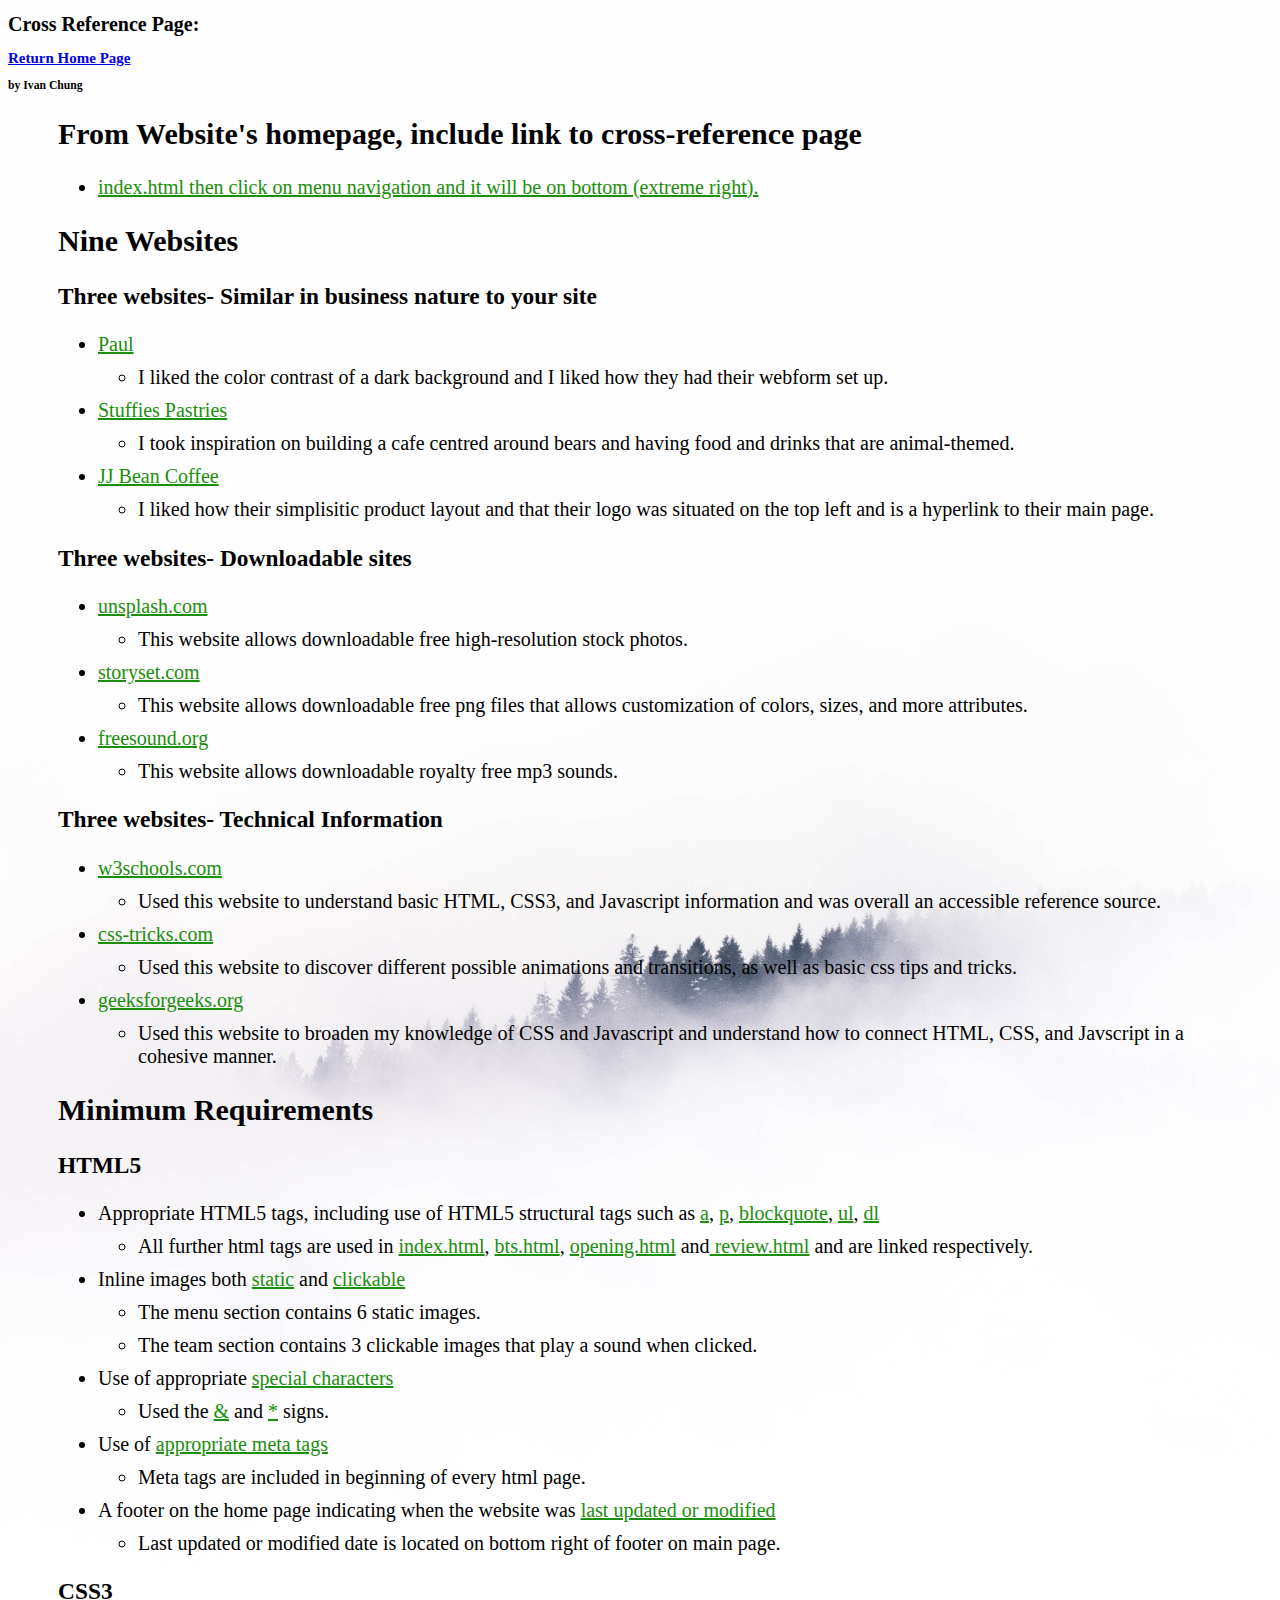
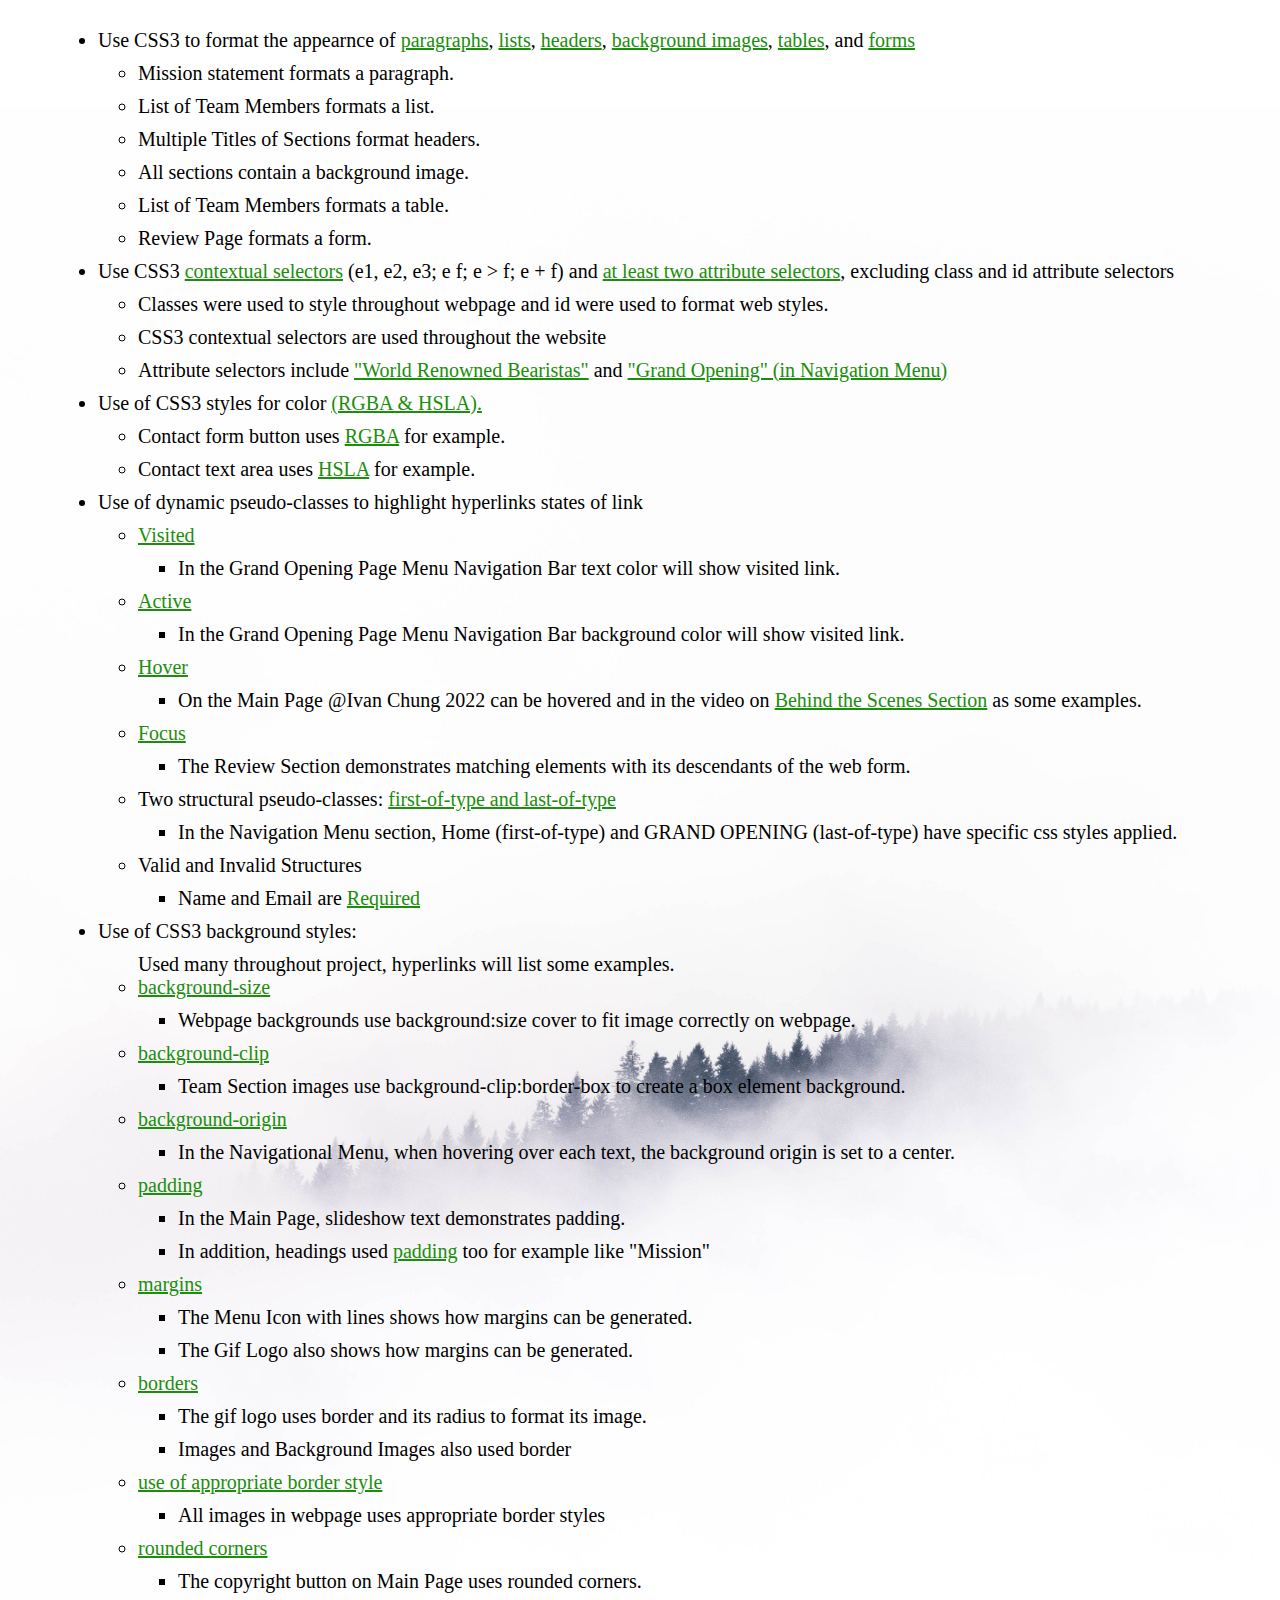
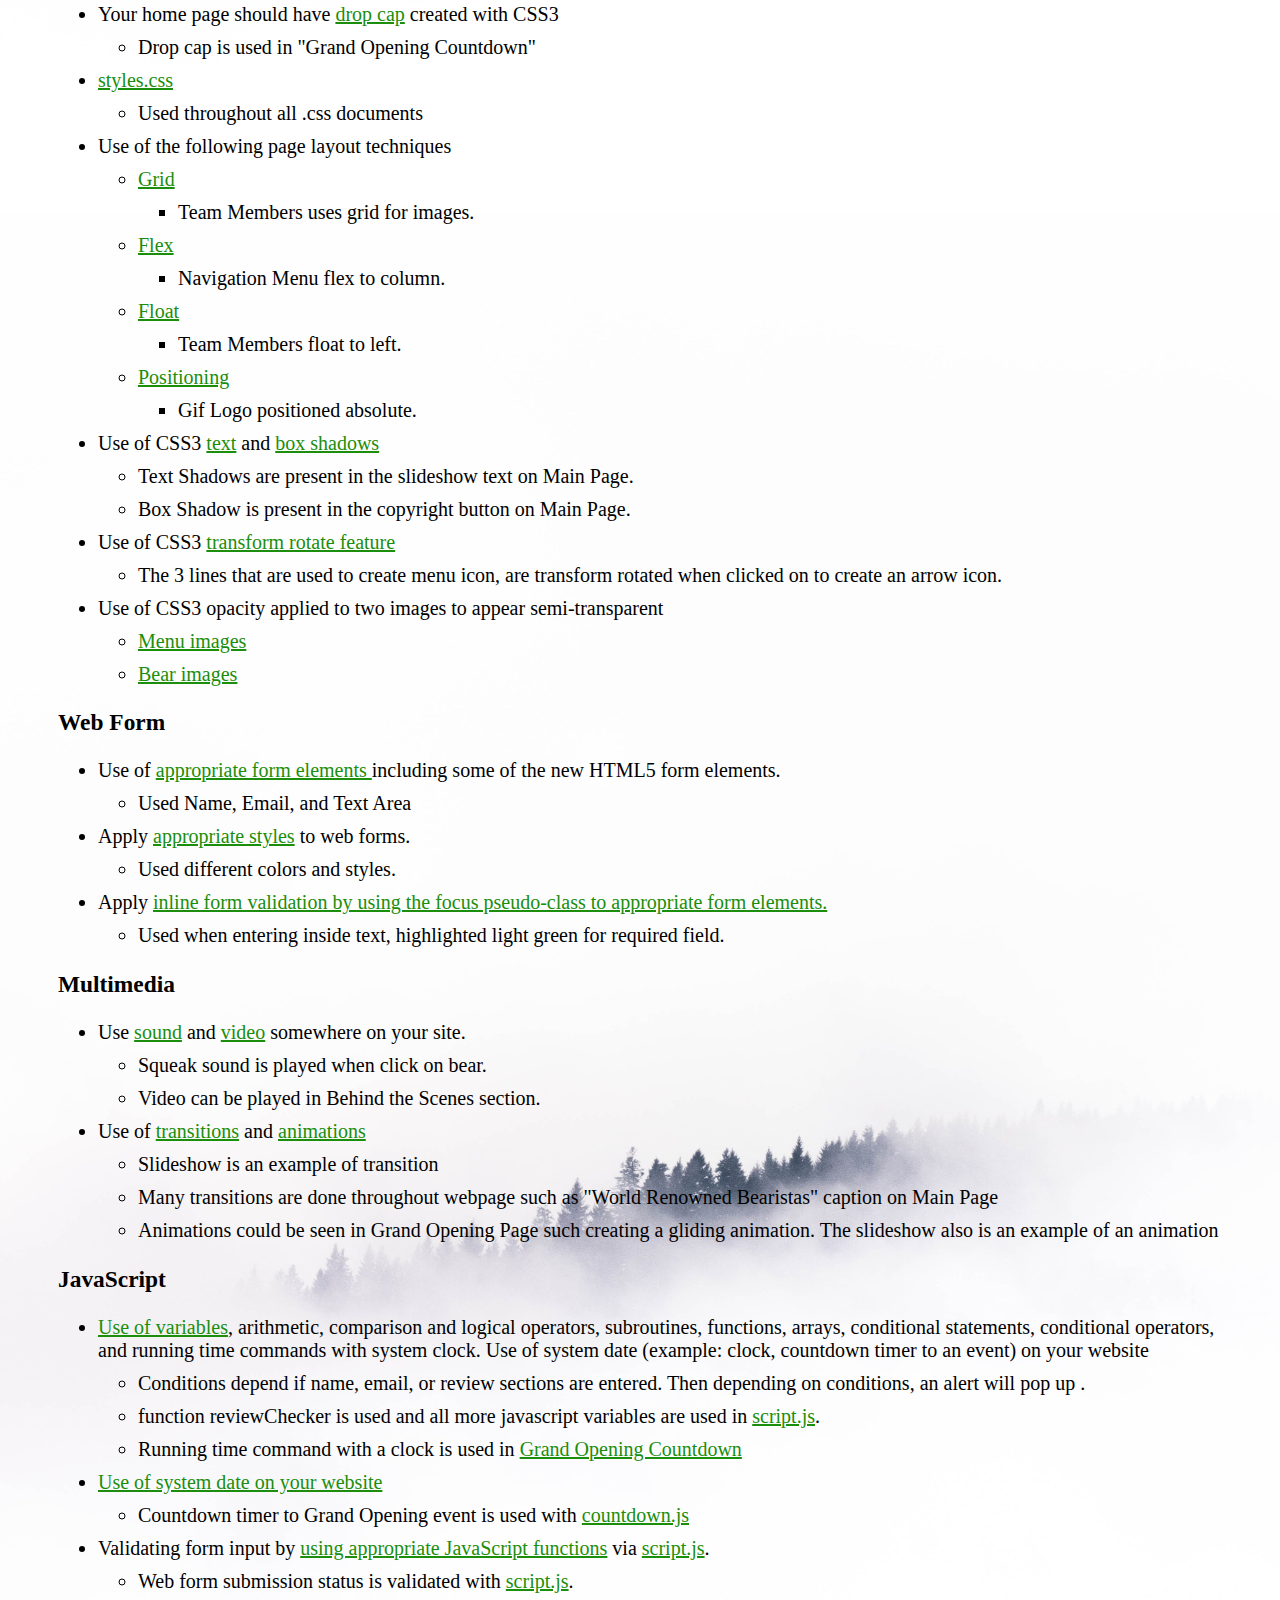
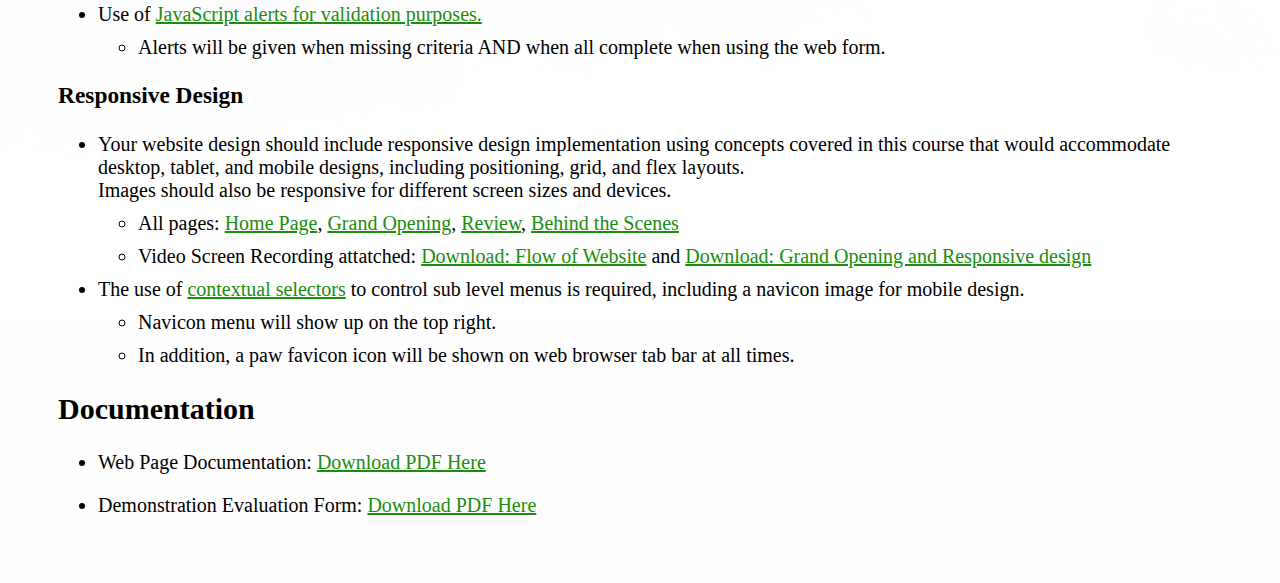
<file: crossReference.html>
<!DOCTYPE html>
<html lang="en">
<head>
      <!--
      IC Bear Cafe
      Author: Ivan Chung   
      Date: November 22, 2022  
      Filename: crossReference.html
        -->
    <meta charset="UTF-8">
    <meta http-equiv="X-UA-Compatible" content="IE=edge">
    <meta name="viewport" content="width=device-width, initial-scale=1.0">
    <title>Cross-Reference</title>
    <link rel="icon" type="image/x-icon" href="img/bearPawIcon.png">
    <link rel="preconnect" href="https://fonts.googleapis.com"><link rel="preconnect" href="https://fonts.gstatic.com" crossorigin><link href="https://fonts.googleapis.com/css2?family=Open+Sans:ital,wght@0,300;0,400;0,500;0,600;0,700;0,800;1,300;1,400;1,500;1,600;1,700;1,800&family=Oswald:wght@200;300;400;500;600;700&family=Roboto:wght@300;400;700;900&display=swap" rel="stylesheet">
     <link href="reference.css" rel="stylesheet">
    <link href="https://cdnjs.cloudflare.com/ajax/libs/font-awesome/6.2.1/css/all.min.css" rel="stylesheet">
    <link rel="preconnect" href="https://fonts.googleapis.com">
    <link rel="preconnect" href="https://fonts.gstatic.com" crossorigin>
    
</head>

<body>
    
         
            <h1>Cross Reference Page:</h1>
            <h2><a href="index.html">Return Home Page</a></h2>
            <h3>by Ivan Chung</h3>


            <div class="reference">
               

                <h2>From Website's homepage, include link to cross-reference page</h2>
                <ul>
                    <li><a href="index.html#reference">index.html then click on menu navigation and it will be on bottom (extreme right).</a></li>
                </ul>


                <h2>Nine Websites</h2>

                <h3>Three websites- Similar in business nature to your site</h3>

                <ul>

                    <li><a href="https://www.paul-bc.com/">Paul</a></li>

                        <ul>

                            <li>I liked the color contrast of a dark background and I liked how they had their webform set up.</li>

                        </ul>

                    <li><a href="https://stuffiespastries.com/">Stuffies Pastries</a></li>

                        <ul>

                            <li>I took inspiration on building a cafe centred around bears and having food and drinks that are animal-themed.</li>

                        </ul>

                    <li><a href="https://jjbeancoffee.com/">JJ Bean Coffee</a></li>

                        <ul>

                            <li>I liked how their simplisitic product layout and that their logo was situated on the top left and is a hyperlink to their main page.</li>

                        </ul>

                </ul>

                <h3>Three websites- Downloadable sites</h3>

                <ul>
                    <li><a href="https://unsplash.com/">unsplash.com</a></li>

                    <ul>

                        <li>This website allows downloadable free high-resolution stock photos.</li>

                    </ul>

                    <li><a href="https://storyset.com/">storyset.com</a></li>

                        <ul>

                            <li>This website allows downloadable free png files that allows customization of colors, sizes, and more attributes.</li>

                        </ul>

                    <li><a href="https://freesound.org/people/tix99/sounds/379231/">freesound.org</a></li>

                        <ul>

                            <li>This website allows downloadable royalty free mp3 sounds.</li>

                        </ul>

                </ul>

                <h3>Three websites- Technical Information</h3>

                <ul>

                    <li><a href="https://www.w3schools.com/">w3schools.com</a></li>

                        <ul>

                            <li>Used this website to understand basic HTML, CSS3, and Javascript information and was overall an accessible reference source.</li>

                        </ul>

                    <li><a href="https://css-tricks.com/">css-tricks.com</a></li>

                        <ul>

                            <li>Used this website to discover different possible animations and transitions, as well as basic css tips and tricks.</li>

                        </ul>

                    <li><a href="https://www.geeksforgeeks.org/javascript/">geeksforgeeks.org</a></li>

                        <ul>

                            <li>Used this website to broaden my knowledge of CSS and Javascript and understand how to connect HTML, CSS, and Javscript in a cohesive manner.</li>

                        </ul>

                </ul>


                <h2>Minimum Requirements</h2>

                <h3>HTML5</h3>

                <ul>

                    <li>Appropriate HTML5 tags, including use of HTML5 structural tags such as <a href="index.html">a</a>, <a href="index.html#Mission">p</a>, 
                        <a href="index.html#Mission">blockquote</a>, <a href="index.html#Team">ul</a>, <a href="index.html#Team">dl</a></li>

                    <ul>

                        <li>All further html tags are used in <a href="index.html">index.html</a>, <a href="bts.html">bts.html</a>, 
                            <a href="opening.html"> opening.html</a> and<a href="review.html"> review.html</a> and are linked respectively.</li>

                    </ul>



                    <li>Inline images both <a href="index.html#Menu">static</a> and <a href="index.html#Team">clickable</a></li>

                    <ul>

                        <li>The menu section contains 6 static images.</li>
                        <li>The team section contains 3 clickable images that play a sound when clicked.</li>

                    </ul>



                    <li>Use of appropriate <a href="index.html#Home">special characters</a></li>

                    <ul>

                        <li>Used the <a href="index.html#Home">&</a> and <a href="index.html#Team">*</a> signs.</li>

                    </ul>



                    <li>Use of <a href="index.html">appropriate meta tags</a></li>

                    <ul>

                        <li>Meta tags are included in beginning of every html page.</li>

                    </ul>



                    <li>A footer on the home page indicating when the website was <a href="index.html#Footer">last updated or modified</a></li>

                    <ul>

                        <li>Last updated or modified date is located on bottom right of footer on main page.</li>
                        
                    </ul>

                    
                </ul>



                <h3>CSS3</h3>

                <ul>

                    <li>Use CSS3 to format the appearnce of <a href="index.html#Mission">paragraphs</a>,
                        <a href="index.html#Team">lists</a>, <a href="index.html#Mission">headers</a>,
                        <a href="index.html">background images</a>, <a href="index.html#Team">tables</a>, and <a href="review.html">forms</a></li>

                    <ul>

                        <li>Mission statement formats a paragraph.</li>
                        <li>List of Team Members formats a list.</li>
                        <li>Multiple Titles of Sections format headers.</li>
                        <li>All sections contain a background image.</li>
                        <li>List of Team Members formats a table.</li>
                        <li>Review Page formats a form.</li>

                    </ul>

                    <li>Use CSS3 <a href="index.html">contextual selectors</a> (e1, e2, e3; e f; e > f; e + f) and <a href="index.html">at least two attribute selectors</a>, excluding class and id attribute selectors</li>
                    
                    
                    <ul>
                        <li>Classes were used to style throughout webpage and id were used to format web styles.</li>
                        <li>CSS3 contextual selectors are used throughout the website</li>
                    </ul>
                    
                    <ul>

                        <li>Attribute selectors include <a href="index.html">"World Renowned Bearistas"</a> and <a href="index.html#nav">"Grand Opening" (in Navigation Menu)</a></li>

                    </ul>

                    

                    <li>Use of CSS3 styles for color <a href="index.html">(RGBA & HSLA).</a></li>

                    <ul>

                        <li>Contact form button uses <a href="index.html#Contact">RGBA</a> for example.</li>
                        <li>Contact text area uses <a href="index.html#Contact">HSLA</a> for example.</li>

                    </ul>

                    <li>Use of dynamic pseudo-classes to highlight hyperlinks states of link</li>

                    <ul>

                        <li><a href="opening.html">Visited</a></li>

                        <ul>

                            <li>In the Grand Opening Page Menu Navigation Bar text color will show visited link.</li>

                        </ul>

                        <li><a href="opening.html">Active</a></li>

                        <ul>

                            <li>In the Grand Opening Page Menu Navigation Bar background color will show visited link.</li>

                        </ul>


                        <li><a href="index.html">Hover</a></li>

                        <ul>

                            <li>On the Main Page @Ivan Chung 2022 can be hovered and in the video on <a href="bts.html">Behind the Scenes Section</a> as some examples.</li>

                        </ul>

                        <li><a href="review.html">Focus</a></li>

                        <ul>

                            <li>The Review Section demonstrates matching elements with its descendants of the web form.</li>

                        </ul>

                        <li>Two structural pseudo-classes: <a href="index.html#nav">first-of-type and last-of-type</a></li>

                        <ul>

                            <li>In the Navigation Menu section, Home (first-of-type) and GRAND OPENING (last-of-type) have specific css styles applied.</li>

                        </ul>

                        <li>Valid and Invalid Structures</li>

                        <ul>
                            <li>Name and Email are <a href="review.html">Required</a></li>
                        </ul>

                    </ul>


                    <li>Use of CSS3 background styles:</li>
                    <ul>Used many throughout project, hyperlinks will list some examples.</ul>


                    <ul>

                        <li><a href="index.html">background-size</a></li>

                        <ul>

                            <li>Webpage backgrounds use background:size cover to fit image correctly on webpage.</li>

                        </ul>

                        <li><a href="index.html#Team">background-clip</a></li>

                        <ul>

                            <li>Team Section images use background-clip:border-box to create a box element background.</li>

                        </ul>

                        <li><a href="index.html">background-origin</a></li>

                        <ul>

                            <li>In the Navigational Menu, when hovering over each text, the background origin is set to a center.</li>

                        </ul>

                        <li><a href="index.html">padding</a></li>

                        <ul>

                            <li>In the Main Page, slideshow text demonstrates padding.</li>
                            <li>In addition, headings used <a href="index.html#Mission">padding</a> too for example like "Mission"</li>

                        </ul>

                        <li><a href="index.html#Home">margins</a></li>

                        <ul>

                            <li>The Menu Icon with lines shows how margins can be generated.</li>
                            <li>The Gif Logo also shows how margins can be generated.</li>

                        </ul>

                        <li><a href="index.html#Home">borders</a></li>

                        <ul>

                            <li>The gif logo uses border and its radius to format its image.</li>
                            <li>Images and Background Images also used border</li>

                        </ul>

                        <li><a href="index.html">use of appropriate border style</a></li>

                        <ul>

                            <li>All images in webpage uses appropriate border styles</li>

                        </ul>

                        <li><a href="index.html#Home">rounded corners</a></li>

                        <ul>

                            <li>The copyright button on Main Page uses rounded corners.</li>

                        </ul>
                    </ul>

                    <li>Your home page should have  <a href="opening.html">drop cap</a> created with CSS3</li>

                        <ul>

                          <li>
                            Drop cap is used in "Grand Opening Countdown"
                          </li>  

                        </ul>

                    <li><a href="styles.css">styles.css</a></li>

                    <ul>

                       <li>Used throughout all .css documents</li>

                    </ul>

                    <li>Use of the following page layout techniques</li>

                    <ul>

                        <li><a href="index.html#Team">Grid</a></li>
                        <ul>
                            <li>Team Members uses grid for images.</li>
                        </ul>

                        <li><a href="index.html#nav">Flex</a></li>
                        <ul>
                            <li>Navigation Menu flex to column.</li>
                        </ul>

                        <li><a href="index.html#Team">Float</a></li>
                        <ul>
                            <li>Team Members float to left.</li>
                        </ul>

                        <li><a href="index.html">Positioning</a></li>
                        <ul>
                            <li>Gif Logo positioned absolute.</li>
                        </ul>

                        
                    </ul>


                    <li>Use of CSS3 <a href="index.html">text</a> and <a href="index.html">box shadows</a></li>

                    <ul>

                        <li>Text Shadows are present in the slideshow text on Main Page.</li>

                        <li>Box Shadow is present in the copyright button on Main Page.</li>

                    </ul>



                    <li>Use of CSS3 <a href="index.html">transform rotate feature</a></li>

                    <ul>

                        <li>The 3 lines that are used to create menu icon, are transform rotated when clicked on to create an arrow icon.</li>

                    </ul>



                    <li>Use of CSS3 opacity applied to two images to appear semi-transparent</li>

                    <ul>

                        <li><a href="index.html#Menu">Menu images</a></li>
                        <li><a href="index.html#Team">Bear images</a></li>

                    </ul>


                </ul>



                <h3>Web Form</h3>

                <ul>

                    <li>Use of <a href="review.html">appropriate form elements </a>including some of the new HTML5 form elements.</li>
                    <ul>
                        <li>Used Name, Email, and Text Area</li>
                    </ul>

                    <li>Apply <a href="review.html">appropriate styles</a> to web forms.</li>
                    <ul>
                        <li>Used different colors and styles.</li>
                    </ul>

                    <li>Apply <a href="review.html">inline form validation by using the focus pseudo-class to appropriate form elements.</a></li>
                    <ul>
                        <li>Used when entering inside text, highlighted light green for required field.</li>
                    </ul>

                </ul>



                <h3>Multimedia</h3>

                <ul>

                    <li>Use <a href="index.html#Team">sound</a> and <a href="bts.html">video</a> somewhere on your site.</li>
                    <ul>
                        <li>Squeak sound is played when click on bear.</li>
                        <li>Video can be played in Behind the Scenes section.</li>
                    </ul>



                    <li>Use of <a href="index.html">transitions</a> and <a href="opening.html">animations</a></li>

                    <ul>

                        <li>Slideshow is an example of transition</li>
                        <li>Many transitions are done throughout webpage such as "World Renowned Bearistas" caption on Main Page</li>
                        <li>Animations could be seen in Grand Opening Page such creating a gliding animation. The slideshow also is an example of an animation</li>

                    </ul>

                </ul>



                <h3>JavaScript</h3>

                <ul>

                    <li><a href="review.html">Use of variables</a>, arithmetic, comparison and logical operators, subroutines, functions, arrays, conditional statements, conditional operators, and running time commands with system clock. Use of system date (example: clock, countdown timer to an event) on your website</li>

                    <ul>

                        <li>Conditions depend if name, email, or review sections are entered. Then depending on conditions, an alert will pop up .</li>
                        <li>function reviewChecker is used and all more javascript variables are used in <a href="script.js">script.js</a>.</li>
                        <li>Running time command with a clock is used in <a href="opening.html">Grand Opening Countdown</a></li>

                    </ul>

                    <li><a href="opening.html">Use of system date on your website</a></li>

                    <ul>

                        <li>Countdown timer to Grand Opening event is used with <a href="countdown.js">countdown.js</a></li>

                    </ul>


                    <li>Validating form input by <a href="review.html">using appropriate JavaScript functions</a> via <a href="script.js">script.js</a>.</li>

                    <ul>

                        <li>Web form submission status is validated with <a href="script.js">script.js</a>.</li>

                    </ul>



                    <li>Use of  <a href="review.html">JavaScript alerts for validation purposes.</a></li>

                    <ul>

                        <li>Alerts will be given when missing criteria AND when all complete when using the web form.</li>

                    </ul>

                </ul>



                <h3>Responsive Design</h3>

                <ul>

                    <li>Your website design should include responsive design implementation using concepts covered in this course that would accommodate 
                        desktop, tablet, and mobile designs, including positioning, grid, and flex layouts. <br> Images should also be responsive for different screen sizes and devices.</li>

                    <ul>

                        <li>All pages: <a href="index.html">Home Page</a>,  <a href="opening.html">Grand Opening</a>,  
                            <a href="review.html">Review</a>,  <a href="bts.html">Behind the Scenes</a></li>

                    </ul>

                    <ul>

                        <li>Video Screen Recording attatched: <a href="videos/Chung_Ivan_Recording.mp4">Download: Flow of Website</a> and <a href="videos/Chung_Ivan_Recording2.mp4">Download: Grand Opening and Responsive design</a></li>
    
                    </ul>


                    <li>The use of <a href="index.html">contextual selectors</a> to control sub level menus is required, including a navicon image for mobile design.</li>

                    <ul>

                        <li>Navicon menu will show up on the top right.</li>
                        <li>In addition, a paw favicon icon will be shown on web browser tab bar at all times. </li>

                    </ul>


                </ul>

                <h2>Documentation</h2>

                <ul>

                    <li>Web Page Documentation: <a href="Chung_Ivan_Documentation.pdf">Download PDF Here</a></li>

                </ul>


                <ul>

                    <li>Demonstration Evaluation Form: <a href="Chung_Ivan_Evaluation-Form.pdf">Download PDF Here</a></li>

                </ul>

               
                <br><br>








            </div>



    <!-- Attatch Javascript-->
    <script src ="script.js"></script>

</body>

</html>
</file>
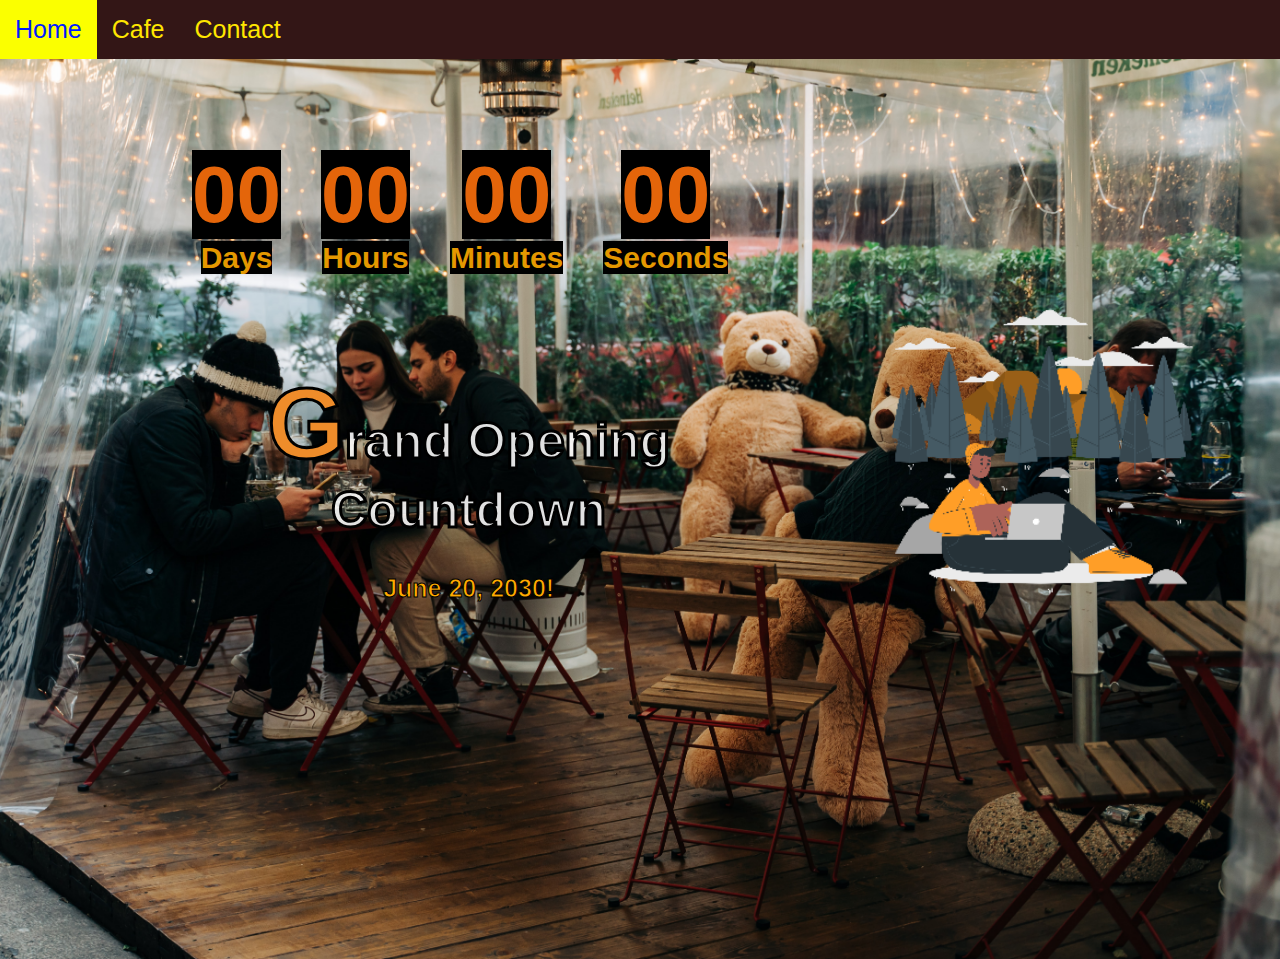
<file: opening.html>
<!DOCTYPE html>
<html lang="en">
<head>
    <meta charset="UTF-8">
    <meta http-equiv="X-UA-Compatible" content="IE=edge">
    <meta name="viewport" content="width=device-width, initial-scale=1.0">
    <title>Grand Opening</title>
    <link href="opening.css" rel="stylesheet">
    <link rel="icon" type="image/x-icon" href="img/bearPawIcon.png">

</head>
<body>
    <!--Navigation Bar-->
    <div class="navbar">
        <a href="index.html">Home</a>
        <div class="subnav">
          <button class="subnavbtn">Cafe</button>
          <div class="subnav-content">
            <a href="index.html#Menu">Menu</a>
            <a href="index.html#Team">Team</a>
            <a href="bts.html">Behind the Scenes</a>
          </div>
        </div> 
        <div class="subnav">
          <button class="subnavbtn">Contact</button>
          <div class="subnav-content">
            <a href="review.html">Submit a Review</a>
            <a href="index.html#Contact">Contact Info</a>
          </div>
        </div> 
      </div>
      
    <!--Countdown Timer-->  
    <div class="container">
        <div class="opening-date">
            <div>
                <p id = "days">00</p>
                <span>Days</span>
            </div>
            <div>
                <p id="hr">00</p>
                <span>Hours</span>
            </div>
            <div>
                <p id="min">00</p>
                <span>Minutes</span>
            </div>
            <div>
                <p id="sec">00</p>
                <span>Seconds</span>
            </div>
        </div>   
        <img src="img/working.png" class="construction"  alt="worker">

        <div class="content">
            <p class="drop-cap">Grand Opening Countdown</p> 
            <h4>June 20, 2030!</h4>
        </div>

        <!-- Home Button replaced with menu + sub menu
        <div class="button">
            <button id="home" type="button">Main Page<img src="img/house2.png" alt="home"></button>
        </div>
        -->
    </div>
    
    <!-- Attatch Javascript-->
    <script src ="countdown.js"></script>
   
</body>
</html>
</file>
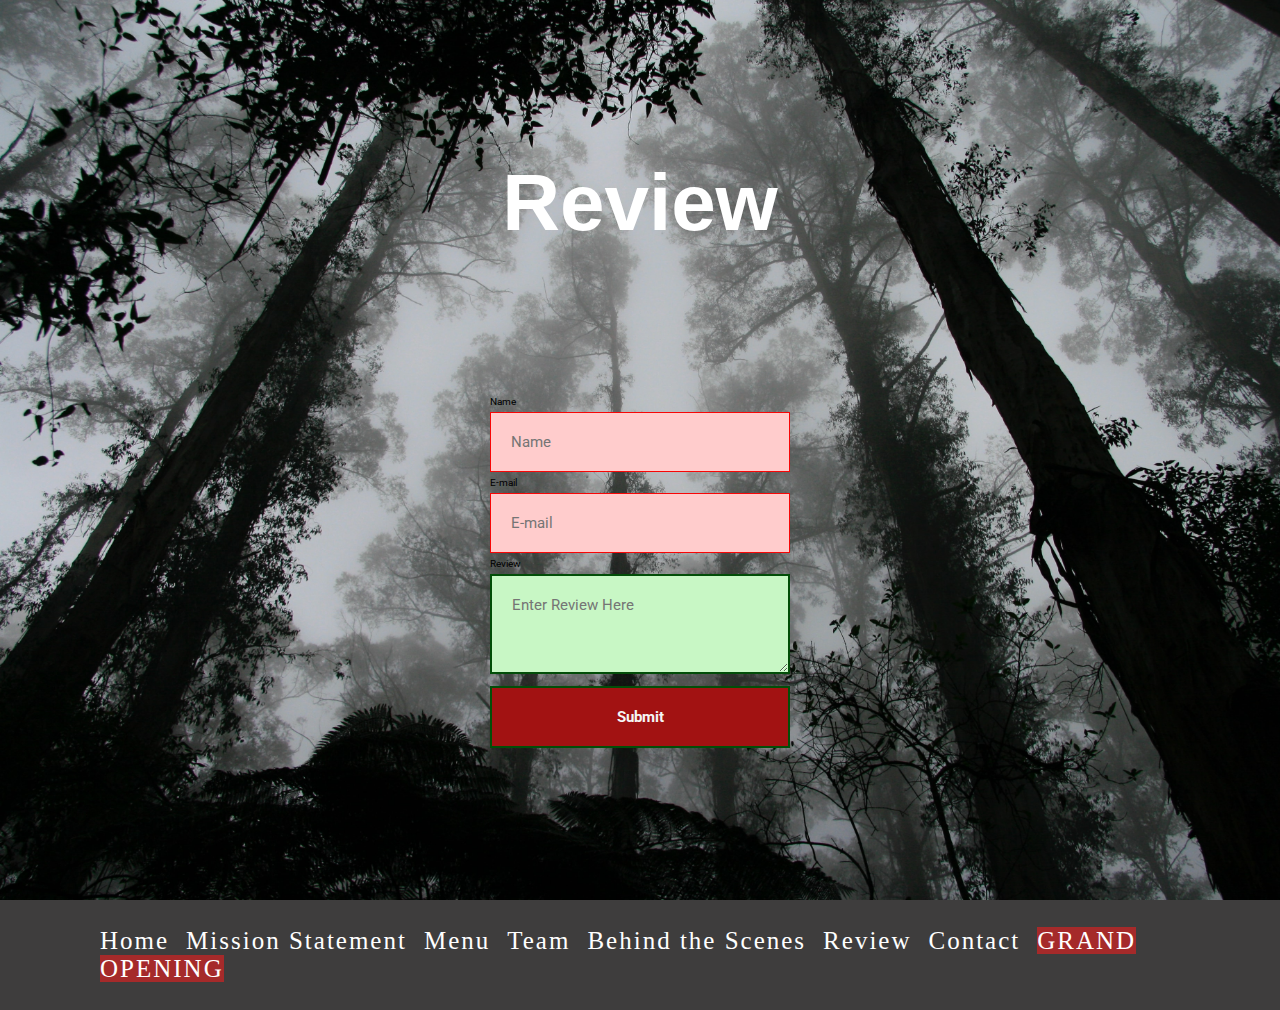
<file: review.html>
<!DOCTYPE html>
<html lang="en">
<head>
      <!--
      IC Bear Cafe
      Author: Ivan Chung   
      Date: November 22, 2022  
      Filename: index.html
        -->
    <meta charset="UTF-8">
    <meta http-equiv="X-UA-Compatible" content="IE=edge">
    <meta name="viewport" content="width=device-width, initial-scale=1.0">
    <title>Review</title>
    <link rel="icon" type="image/x-icon" href="img/bearPawIcon.png">
    <link rel="preconnect" href="https://fonts.googleapis.com"><link rel="preconnect" href="https://fonts.gstatic.com" crossorigin><link href="https://fonts.googleapis.com/css2?family=Open+Sans:ital,wght@0,300;0,400;0,500;0,600;0,700;0,800;1,300;1,400;1,500;1,600;1,700;1,800&family=Oswald:wght@200;300;400;500;600;700&family=Roboto:wght@300;400;700;900&display=swap" rel="stylesheet">
     <link href="styles.css" rel="stylesheet">
    <link href="https://cdnjs.cloudflare.com/ajax/libs/font-awesome/6.2.1/css/all.min.css" rel="stylesheet">
    <link rel="preconnect" href="https://fonts.googleapis.com">
    <link rel="preconnect" href="https://fonts.gstatic.com" crossorigin>
    
</head>

<body>
    <!-- Review Section -->
    <div id="Review"></div>
    <section class="section-review">
        <h1 class="section-heading-review">Review</h1>
        <form class="review-form center" method="post" action="#" onsubmit="return reviewChecker()">
            <label for="name">Name</label>
            <input id="name" type="text" placeholder="Name" required>
            <label for="email">E-mail</label>
            <input id="email" type="email" placeholder="E-mail" required>
            <label for="review">Review</label>
            <textarea id="text" type="text" placeholder="Enter Review Here"></textarea>
            <input type="submit" value="Submit" class="review-form-btn">
        </form>
    </section>


    <!-- Footer Section -->
    <div id="Footer"></div>
    <footer class="footer">
        <div class="footer-navigation">
            <a href="index.html">Home</a>
            <a href="index.html#Mission">Mission Statement</a>
            <a href="index.html#Menu">Menu</a>
            <a href="index.html#Team">Team</a>
            <a href="bts.html">Behind the Scenes</a>
            <a href="review.html">Review</a>
            <a href="index.html#Contact">Contact</a>
            <a href="opening.html">GRAND OPENING</a>
        </div>
        <!-- Last Modified Date-->
        <div id="update"></div>
        </div>
    </footer>

    <!-- Attatch Javascript-->
    <script src ="script.js"></script>

</body>

</html>
</file>
<file: reference.css>
/*

   IC Bear Style Sheet
   Author: Ivan Chung   
   Date: November 22, 2022

   Filename: reference.css
   
   
*/

/* 1 rem == 10px */
/* https://www.aleksandrhovhannisyan.com/blog/62-5-percent-font-size-trick/ */
html{
    font-size: 62.5%;
    background:url(img/snow.jpg)repeat;
    width:100%;
    height:50%;
    background-size: cover;
}




.reference{
    text-align:left;
    margin:0 50px;
    font-size: 2rem;
}

.reference a{
    color:rgb(27, 142, 12);
}

.reference li{
    margin-bottom:10px;
}
</file>
<file: opening.css>
/*

   IC Bear Style Sheet
   Author: Ivan Chung   
   Date: November 22, 2022

   Filename: css/opening.css
   
   
*/

/*Initial Styles */
*{
    margin:0;
    padding: 0;
    font-family: 'Gill Sans', 'Gill Sans MT', Calibri, 'Trebuchet MS', sans-serif;
    box-sizing: border-box;
}

.container{
    width: 100vw;
    height:100vh;
    background-image: url(img/bearCafe2.jpg);
    background-position:center;
    background-size: cover;
    padding:0 15%;
    flex-direction: column;
}



.content{
    top:50%;
    align-items: center;
    text-align: center;
    display:flex;
    flex-direction: column;
    position: absolute;
    transform: translateY(-50%);
    color:rgb(208, 130, 52);

}

/* Menu */

.navbar {
    overflow: hidden;
    background-color: rgb(51, 22, 22); 
  }
  
  .navbar a {
    float: left;
    font-size: 25px;
    color: rgb(255, 230, 0);
    text-align: center;
    padding: 15px 15px;
    text-decoration: none;
  }
  
  .subnav {
    float: left;
    overflow: hidden;
  }
  
  .subnav .subnavbtn {
    font-size: 25px;  
    border: none;
    outline: none;
    color: rgb(255, 230, 0);
    padding: 15px 15px;
    background-color: inherit;
    font-family: inherit;
    margin: 0;
  }
  
  .navbar a:hover, .subnav:hover .subnavbtn {
    background-color: rgb(255, 179, 0);
  }

  .navbar a:hover, .subnav:visited .subnavbtn {
    color: rgb(0, 26, 255);
  }

  .navbar a:hover, .subnav:active .subnavbtn {
    background-color: rgb(251, 255, 0);
  }




  
  .subnav-content {
    display: none;
    position: absolute;
    left: 0;
    background-color: rgb(51, 22, 22);
    width: 100%;
    z-index: 1;
  }
  
  .subnav-content a {
    float: left;
    color: rgb(255, 230, 0);
    text-decoration: none;
  }
  
  .subnav-content a:hover {
    background-color: rgb(255, 179, 0);
    color: black;
  }
  
  .subnav:hover .subnav-content {
    display: block;
  }

/* Working Styles*/
.construction{
    width:350px;
    position: absolute;
    right:5%;
    bottom: 10;
    animation: gliding-animation 2s infinite ease-in-out;
    animation-direction: reverse;
}

@keyframes gliding-animation {
    50% {
      transform: translateY(100px);
      opacity:0.5;
    }
    75%{
        opacity:1;
    }
  }

/* Countdown Styles*/

.opening-date{
    align-items: center;
    text-align: center;
    display:flex;
}

.opening-date div{
    flex-basis: 100px;
    margin-top: 10%;
}

.opening-date div p{
    font-size:80px;
    margin-right: 40px;
    font-weight: bolder;
    color: rgb(228, 101, 10);
    background-color: black;
    display: inline;
}

.opening-date div span{
    font-size: 30px;
    margin-right: 40px;
    font-weight: bold;
    text-align: center;
    color:rgb(228, 152, 0);
    background-color: black;
    display: inline;
}
 
/* Grand Opening Text Styles*/

.content > p{
    margin-top: 10%;
    margin-right: 20%;
    font-size: 50px;
    font-weight: bold;
    color:rgba(252, 252, 252, 0.893);
}

.drop-cap{
    -webkit-text-stroke-width: 3px;
    -webkit-text-stroke-color:black;
}

.drop-cap:first-letter,
.drop-cap2:first-letter,
.drop-cap3:first-letter{
    font-size:100px;
    color:rgb(238, 140, 42);
    
}

/* Date Text Styles*/
.content > h4{
    color:rgb(255, 170, 0);
    margin-top: 5%;
    margin-right: 20%;
    font-size: 25px;
    -webkit-text-stroke-width: 1px;
    -webkit-text-stroke-color:black;
}

/* Home Button Styles 

.button button{
    background-color: rgba(0, 0, 0, 0.8);
    border: 3px solid rgb(152, 15, 15);
    padding: 20px 24px;
    outline: none;
    align-items: center;
    display:flex;
    cursor: pointer;
    margin:0;
    position:absolute;
    bottom:0%;
    right:0%;
    font-size: 50px;
    color:rgb(234, 163, 163);
}

.button > button > img{
    width: 60px;
    left:10%;
    bottom:0;
}
*/


@media(max-width:1200px){
  .construction{
    width:200px;
    right:0%;
    left:30%;
    bottom: 0;
}
}



@media(max-width:900px){
  .container{
    width: 150vw;
    height:150vh;

  }
  .opening-date div p{
      font-size:50px;
      margin-right: 50px;
  }

  .opening-date div span{
    font-size: 20px;
    margin-right: 50px;
}

.content > p{
  margin-top: 10%;
  margin-right: 20%;
}

.drop-cap:first-letter,
.drop-cap2:first-letter,
.drop-cap3:first-letter{
    font-size:70px;
    
}

.content > h4{

  margin-top: 5%;
  margin-right: 20%;
  font-size: 15px;
}

}

@media(max-width:600px){
  .container{
    width: 150vw;
    height:150vh;

  }
  .opening-date div p{
      font-size:40px;
      margin-right: 50px;
  }

  .opening-date div span{
    font-size: 15px;
    margin-right: 50px;
}

.content > p{
  margin-top: 10%;
  margin-right: 20%;
}

.drop-cap:first-letter,
.drop-cap2:first-letter,
.drop-cap3:first-letter{
    font-size:70px;
    
}

.content > h4{

  margin-top: 5%;
  margin-right: 20%;
  font-size: 15px;
}

}

@media(max-width:500px){
  .container{
    width: 150vw;
    height:150vh;

  }
  .opening-date div p{
      font-size:30px;
      margin-right: 30px;
  }

  .opening-date div span{
    font-size: 10px;
    margin-right: 30px;
}

.content > p{
  margin-top: 10%;
  margin-right: 20%;
}

.drop-cap:first-letter,
.drop-cap2:first-letter,
.drop-cap3:first-letter{
    font-size:70px;
    
}

.content > h4{

  margin-top: 5%;
  margin-right: 20%;
  font-size: 15px;
}


}

@media(max-width:400px){
  .container{
    width: 150vw;
    height:150vh;

  }
  .opening-date div p{
      font-size:20px;
      margin-right: 30px;
  }

  .opening-date div span{
    font-size: 10px;
    margin-right: 30px;
}

.content > p{
  margin-top: 10%;
  margin-right: 20%;
}

.drop-cap:first-letter,
.drop-cap2:first-letter,
.drop-cap3:first-letter{
    font-size:70px;
    
}

.content > h4{

  margin-top: 5%;
  margin-right: 20%;
  font-size: 15px;
}




}
</file>
<file: styles.css>
/*

   IC Bear Style Sheet
   Author: Ivan Chung   
   Date: November 22, 2022

   Filename: styles.css
   
*/

/* Intial Styles */
*{
    margin: 0;
    padding: 0;
    box-sizing: border-box;
    outline: none;
    text-decoration: none;
    list-style-type: none;
    font-family: 'Roboto', sans-serif;
}

/* 1 rem == 10px */
/* https://www.aleksandrhovhannisyan.com/blog/62-5-percent-font-size-trick/ */
html{
    font-size: 62.5%;
}

body{
    min-width: 375px;
}
/* Navigation Bar Styles */
.navigationbar{
    width: 100%;
    height:7rem;
    background-color: rgba(8, 72, 8, 0.938);
    position: fixed;
    top:-5rem;
    padding:3rem;
    z-index:10;
    transition:height 1s;
    animation: navdrop 2s 0.6s forwards;
}

/* Drop down navigation menu animation */
@keyframes navdrop{
    0%{
        top:-5rem;
    }
    100%{
        top:0rem;
    }
}

.navigationbar.change{
    height:100vh;
}

.logo{
    position:absolute;
    top: 1.5rem;
    left: 5rem;
}

.logo span{
    font-family: 'Times New Roman', Times, serif;
    font-size:3rem;
    font-weight:bold;
    color:rgb(249, 149, 72);
    letter-spacing: 0.3em;
}


.navigation-list{
    position:absolute;
    display:flex;
    flex-direction:column;
    top:5%;
    left:50%;
    transform:translateX(-50%);
    align-items: center; 
    opacity:0;
    visibility: hidden;
    transition: all 0.1s;
}

.change .navigation-list{
    opacity: 1;
    visibility: visible;
    transition: all 0.5s 0.9s;
  }

.navigation-link{
    font-size: 5rem;
    font-family:Impact, Haettenschweiler, 'Arial Narrow Bold', sans-serif;
    font-weight: bold;
    color:rgba(245, 245, 245, 0.981);
    letter-spacing: 0.5rem;
    margin:1rem 0;
}  

.navigation-link:last-of-type{
    color:rgb(64, 8, 8);
}

.navigation-link:first-of-type{
    color:rgb(227, 189, 36);
}

.navigation-link:hover{
    text-transform: uppercase;
    background-image: linear-gradient(
      -225deg,
      #075008 0%,
      #068504 25%,
      #27ad4b 75%,
      #075008 100%
    );

    color: rgb(255, 255, 255);
    background-size: auto auto;
    background-size: 250% auto;
    
    animation: greenrainbow 3s infinite;
    font-size: 5rem;
}


/* Highlight animation turn green */
@keyframes greenrainbow {
    to {
      background-position: 100% center;
    }
  }

/*All Grand Opening links are background brown */
a[href^="opening"] {
    background-color: brown;
}

.reference-link{
    font-size: 6rem;
    font-family:Impact, Haettenschweiler, 'Arial Narrow Bold', sans-serif;
    font-weight: bold;
    color:rgba(245, 245, 245, 0.981);
    letter-spacing: 0.5rem;
    margin:1rem 0;
}  

/* Menu Styles */
.menu{
    width: 5rem;
    height: 5rem;
    position: fixed;
    z-index: 50;
    top: 1rem;
    right: 2rem;
    display:flex;
    flex-direction: column;
    justify-content: space-evenly;
    cursor: pointer;
}

.line{
    width:100%;
    height: 0.2rem;
    background-color: rgb(238, 238, 238);
    transition: transform 0.5s;
}

/* Initial: Menu Bar */
/* Change to arrow bar via Transform */
.line-1{
    width:50%;
}

.line-2{
    width:100%;
}

.line-3{
    width:50%;
}

.change .line-1{
    transform: translate(100%,1rem)rotate(35deg);
    transform-origin:right;
}
.change .line-2{
    width:100%;
}

.change .line-3{
    margin-left: auto;
    transform: translateY(-1rem)rotate(-35deg);
    transform-origin: right;
}


/* Home Section Styles */
.section-home{
    height:120vh;
    width:100%;
    background:url(img/landingBear.jpg)no-repeat;
    background-size: cover;
    position:relative;
}

.giflogo{
    width: 100%;
    position:absolute;
    top: 15%;
    left: 50%;
    transform: translate(-50%);
    text-align: center;
}

.giflogo img{
    border-radius: 5rem;
    margin-bottom: 1rem;
}

.slideshow{
    width: 100%;
    position:absolute;
    top: 20%;
    left: 50%;
    transform: translate(-50%);
    text-align: center;
}

.slideshow-heading{
    margin-top:15rem;
    height: 20rem;
    /*3D environment*/
    perspective: 50rem;
    overflow:hidden;
}

.slideshow-heading span{
    font-family: 'Oswald, sans-serif';
    font-size:10rem;
    font-weight:400;
    color:rgb(255, 255, 255);
    text-transform: uppercase;
    text-shadow: 0.2rem, 0.2rem, 0.8rem rgba(218, 139, 129, 0.374);
    position:absolute;
    width:100%;
    display:flex;
    justify-content: center;
    transform:translateZ(8rem);
    opacity:0;
    letter-spacing: 3rem;
}

/* slideshow animation */
@keyframes animateSlideShow {
    0%{
        transform:translateZ(8rem);
        opacity:0;
        letter-spacing: 3rem;
    }
    3%{
        transform:translateZ(0);
        opacity:1;
        letter-spacing: 1.5rem;
    }
    20%{
        transform:translateZ(0);
        opacity:1;
        letter-spacing: 1.5rem;
    }
    50%{
        transform:translateZ(8rem);
        opacity:0;
        letter-spacing: 3rem;
    }
    100%
    {
        transform:translateZ(8rem);
        opacity:0;
        letter-spacing: 3rem;
    }
    
}

.heading-1{
    animation:animateSlideShow 10s 2.5s infinite;
}
.heading-2{
    animation:animateSlideShow 10s 5s infinite;
}
.heading-3{
    animation:animateSlideShow 10s 7.5s infinite;
}
.heading-4{
    animation:animateSlideShow 10s 10s infinite;
}

/* Description paragraph stacked */
.slideshow-paragraph, .slideshow-paragraph2, .slideshow-paragraph3{
    font-size: 1rem;
    font-weight:bold;
    text-transform: uppercase;
    color:rgb(240, 248, 255);
    width: 30%;
    margin:0 auto 2rem auto;
    padding: 1rem 0;
    opacity:0;
    visibility: hidden;
    animation: fadeAnimation 1s 1.5s forwards;
}

.slideshow-paragraph::first-letter,
.slideshow-paragraph2::first-letter{
    font-size:5rem;
    color:rgb(238, 140, 42);
}

.slideshow-paragraph3::first-letter{
    font-size:5rem;
    color:rgb(255, 125, 69);
}

/* Fading Animation*/

@keyframes fadeAnimation{
    0%{
        opacity: 0;
        visibility:visible;
        font-size: 0.5rem;
    }
    100%{
        opacity: 1;
        visibility: visible;
        font-size: 2.5rem;
    }
}

.slideshow-button{
    width:30rem;
    height:6rem;
    color:whitesmoke;
    background:linear-gradient(to right, #450202, #f3851fd7);
    font-size: 3rem;
    border-radius: 5rem;
    border: 0.6rem solid #563207;
    box-shadow: 1rem 2rem 3rem rgba(0,0,0,0,5);
    text-shadow: 0.6rem 0.3rem 0.2rem rgba(0,0,0,0.4);
    cursor: pointer; 
    opacity:0;
    visibility: hidden;
    animation: shineAnimation 1s 1s forwards;
    position:relative;
    overflow: hidden;
}

/* Shine Animation */
@keyframes shineAnimation{
    0%{
        opacity: 0;
        visibility:hidden;
    }
    100%{
        opacity: 1;
        visibility: visible;
    }
}

.slideshow-button::before{
    content:"";
    position:absolute;
    width: 100%;
    height: 100%;
    background:linear-gradient(to right, transparent, rgb(253, 151, 151), transparent);
    top:0;
    left:-100%;
    transform:skewX(-30deg);
    transition: left 0.5s;
}

.slideshow-button:hover::before{
    left:100%;
}


/* Mission Statement Styles*/

.section-mission{
    width:100%;
    height:75vh;
    padding:0 10rem;
    background:url(img/darkForest.jpg)no-repeat;
    background-size: cover;
    position:flex;
    align-items: center;
    position:relative;
}

.section-heading{
    font-family: Arial, Helvetica, sans-serif;
    font-size: 8rem;
    font-weight:bold;
    color:rgb(249, 241, 241);
    margin: 0 auto;
    padding-top: 5rem;
    text-align: center;
    
}

.section-mission-paragraph{
    width: 100;
    position:relative;
    font-size:5rem;
    text-shadow: 1rem 1rem 2rem rgba(0,0,0,0.9);
    color:white;
    border-top: 0.2rem double rgb(6, 50, 6);
    border-bottom: 0.2rem double rgb(6, 50, 6);
    display: flex;
    flex-direction:column;
    justify-content: center;
    align-items: center;
    text-align:center;
    padding:1rem;
}

.fa-quote-left{
    font-size: 5rem;
    align-self:flex-start;
    margin-bottom: 2rem;
}

.fa-quote-right{
    font-size: 5rem;
    align-self:flex-end;
    margin-bottom: 2rem;
}


.section-video{
    width:100%;
    height:125vh;
    background:url(img/fern.jpg)no-repeat;
    background-size: cover;
    position:flex;
    align-items: center;
    padding:0 10rem;
    position:relative;
}


/* Video BTS Styles*/

.vid{
    width:125rem;
    height:80rem;
    position:relative;
    align-items: center;
    top:5rem;
    bottom:1rem;
    display: block;
    margin: 0 auto;
    box-shadow:3rem 3rem 3rem rgba(0,0,0,0.9);
    overflow: hidden;
    text-align: center;
    padding-top: 5rem;
}

.vid video{
    width:100%;
    height:100%;
    object-fit:cover;
    opacity: 0.25;
    padding-top: 8rem;
}

.vid video:hover{
    opacity:1;
}

/* Team Styles */
.section-team{
    width:100%;
    height:100vh;
    background:url(img/darkForest.jpg)no-repeat;
    background-size: cover;
    position:flex;
    align-items: center;
    padding:0 3rem;
    position:relative;
}

.section-heading-team{
    font-family: Arial, Helvetica, sans-serif;
    font-size: 8rem;
    font-weight:bold;
    color:rgb(255, 255, 255);
    margin: 0 auto;
    text-align: center;
    padding-top: 3rem;
}

.section-heading-team-members{
    font-family: Arial, Helvetica, sans-serif;
    font-size: 4rem;
    color:rgb(20, 118, 7);
    margin: 0 auto;
    text-align: center;
    padding-top: 2rem;
    padding-bottom: 3rem;
}

.section-heading-team-members > ul{
    list-style-type: none;
    margin:0 auto;
    padding:0;
    overflow:hidden;
    display:inline-block;
}

.section-heading-team-members > ul > li{
    float:left;
    text-align: center;
    padding:1.5rem;
}

.image-grid{
    padding-top:1rem;
    --gap: 2rem;
    --num-cols:3;
    --row-height: 100%;
    box-sizing:border-box;
    background-clip:border-box;
    padding: var(--gap);
    display:grid;
    grid-template-columns: repeat(var(--num-cols), 1fr);
    grid-auto-rows:var(--row-height);
    gap: var(--gap);
}

.image-grid > img{
    width:100%;
    height:100%;
    object-fit: cover;
}

.image-grid > img:hover{
    opacity: 1;
	-webkit-animation: flash 1.5s;
	animation: flash 1.5s;
    cursor:crosshair;
}

@-webkit-keyframes flash {
	0% {
		opacity: .4;
	}
	100% {
		opacity: 1;
	}
}
@keyframes flash {
	0% {
		opacity: .4;
	}
	100% {
		opacity: 1;
	}
}


/* Contact Styles*/
.section-contact{
    width:100%;
    height:100vh;
    background:url(img/pebbles.jpg)no-repeat;
    background-size: cover;
    display:flex;
    align-items: center;
    padding:0 10rem;
    position:flex;
}

.section-heading4{
    font-family: Arial, Helvetica, sans-serif;
    font-size: 8rem;
    font-weight:bold;
    color:rgb(255, 255, 255);
}



.contact-wrapper{
    width:100%;
    display:flex;
    flex-direction:column;
    align-items:center;
}

.contact-details{
    display:flex;
    margin-bottom: 8rem;
}

.contact-details div{
    width:25rem;
    text-align:center;
    margin:4rem;
}

.contact-details i{
    font-size:10rem;
    color:rgb(76, 180, 48);
}

.contact-details i:hover{
    animation: shake 0.5s;
}

/* Shake Animation */

@keyframes shake {
    0% { transform: translate(1px, 1px) rotate(0deg); }
    10% { transform: translate(-1px, -2px) rotate(-1deg); }
    20% { transform: translate(-3px, 0px) rotate(1deg); }
    30% { transform: translate(3px, 2px) rotate(0deg); }
    40% { transform: translate(1px, -1px) rotate(1deg); }
    50% { transform: translate(-1px, 2px) rotate(-1deg); }
    60% { transform: translate(-3px, 1px) rotate(0deg); }
    70% { transform: translate(3px, 1px) rotate(-1deg); }
    80% { transform: translate(-1px, -1px) rotate(1deg); }
    90% { transform: translate(1px, 2px) rotate(0deg); }
    100% { transform: translate(1px, -2px) rotate(-1deg); }
  }

.contact-details h3{
    font-family: 'Franklin Gothic Medium', 'Arial Narrow', Arial, sans-serif;
    font-size:2.5rem;
    margin: 2rem 0;
    color: white;
}

.contact-details p{
    font-size: 1.6rem;
    color:rgb(215, 139, 15);
}

.contact-details p > a{
    color:rgb(215, 139, 15);
}

.address p{
    color:rgb(215, 139, 15);
}

.phone p > h3:hover{
    color:rgba(231, 255, 12);
}


/* end with .com*/
.contact-details p >a[href$=".com"]{
    color:rgb(255, 157, 0);
}

/* any phone number "tel"*/
.contact-details p >a[href*="tel"] {
    color: rgb(244, 234, 89);
}


/*Footer Styles */

.footer{
    width:100%;
    height:12rem;
    background-color:rgba(34, 33, 33, 0.874);
    display:flex;
    justify-content: space-between;
    align-items: center;
    padding:0 10rem;
}


.footer-navigation a{
    font-family:'Times New Roman', Times, serif;
    color: white;
    font-size: 1.8rem;
    margin-right: 0.5rem;
    letter-spacing: .2rem;
    transition: color 0.3s;
}

.footer-navigation a:hover{
    color: hsla(26,93%,78%,1);
}





/* Last Modified Date */
.update{
    font-size: 2rem;
    color: #563207;
}

/*Menu Styles */
.section-menu{
    width:100%;
    height:100vh;
    background:url(img/blackFern.jpg)no-repeat;
    background-size: cover;
    position:flex;
    align-items: center;
    padding:5rem 0;
    position:relative;
}

.section-heading-menu{
    font-family: Arial, Helvetica, sans-serif;
    font-size: 8rem;
    font-weight:bold;
    color:rgb(255, 255, 255);
    margin: 0 auto;
    text-align: center;
    padding-top: 3rem;
}

.food-img{
    width:30vw;
    height:15vw;
    object-fit: cover;
    box-shadow: 0.5rem 0.5rem 0.1rem rgb(84, 239, 108);
    transition: all 0.8s;
}

.gallery-menu-link:hover .food-img{
    box-shadow: 1rem 1rem 0.1rem rgb(84, 239, 108);
    opacity:0.8;
    filter: blur(0.9rem);
    transform: scale(1.07);
}

.gallery-menu{
    display: flex;
    flex-wrap: wrap;
    align-items: center;
    justify-content: space-evenly;
    margin-top: 5rem;
}


.food-name{
    position:absolute;
    top: 3rem;
    left: 3rem;
    font-size: 2rem;
    font-weight: 10000;
    letter-spacing: 0.1rem;
    color:rgb(255, 233, 174);
    width:0;
    overflow:hidden;
    transition: width 0.4s;
}

.food-description{
    position:absolute;
    bottom: 5vw;
    left:2rem;
    width:70%;
    font-size:1.5rem;
    font-weight: 500;
    letter-spacing: 0.1rem;
    color:rgb(255, 198, 43);
    opacity: 0;
    visibility: hidden;
    transition: opacity 2s;
}

.gallery-menu-link:hover .food-description{
    opacity: 1;
    visibility: visible;
    transition: opacity 1s;
}

.gallery-menu-link{
    position:relative;
    margin: 3rem 1rem;
}


.gallery-menu-link::before{
    content:"";
    position:absolute;
    width:0.2rem;
    height:0;
    background-color: rgb(84, 239, 108);
    top:2vw;
    left:80%;
    transition: height .4s;
}

.gallery-menu-link::after{
    content:"";
    position:absolute;
    width:0;
    height:0.2rem;
    background-color: rgb(84, 239, 108);
    top:30%;
    left:2rem;
    transition: width .4s;
    
}

.gallery-menu-link:hover:before{
    height:80%;
}

.gallery-menu-link:hover:after{
    width:95%;
}

.gallery-menu-link:hover .food-name{
    width: 100%;
    transition: width 1.5s, 1.8s;
}

/* Review Styles */

.section-review{
    width:100%;
    height:100vh;
    background:url(img/forest.jpg)no-repeat;
    background-size: cover;
    display: flex;
    flex-direction: column;
    justify-content: space-evenly;
    align-items: center;
    
}

.section-heading-review{
    font-family: Arial, Helvetica, sans-serif;
    font-size: 8rem;
    font-weight:bold;
    color:rgb(255, 255, 255);
    border-color: rgb(255, 255, 255);
    box-shadow: none;
    margin: 0 auto;
    text-align: center;
    padding-top: 1rem;
}
   

.review-form{
    width:30rem;
    flex-direction: column;
}

.review-form textarea{
    height:10rem;
    max-height: 15rem;
    max-width: 100%;
}

.review-form input, .review-form textarea{
    width:100%;
    padding: 2rem;
    margin: 0.5rem 0;
    background-color: hsla(116,76%,87%,1);
    font-size:1.5rem;
    border: 0.2rem solid rgb(2, 78, 8);
    color:black;

}


.review-form text:required{
    background-color:hsla(116,76%,87%,1);
}

.review-form .review-form-btn{
    background-color: rgb(162, 18, 18);
    color:rgb(245, 245, 245);
    font-weight: bold;
    cursor:pointer;
}

.review-form .review-form-btn:hover, 
.review-form .review-form-btn:active,
.review-form .review-form-btn:focus{
    cursor:pointer;
}

input:required:invalid {
    border: 1px solid rgb(248, 6, 6);
    background-color: #ffcccc;
  }


input:required:valid {
border: 1px solid rgb(0, 128, 0);
}



/* Responsive Details */

@media(max-width:2560px){
    .vid{
        width:90rem;
        height:60rem;
    }
}
    
@media(max-width:2000px){
/* Default */
}

@media(max-width: 1700px){
    .vid{
        width:80rem;
        height:50rem;
    }

}





@media(max-width:1600px){
    .section-mission-paragraph{
        font-size: 4rem;
        width: 50;
    }
    
    .contact-details h3{
        font-size:5rem;
        margin: 3rem 0;
        
    }
    .contact-details p{
        font-size: 3rem;
    }
}


@media(max-width: 1500px){
    .vid{
        width:70rem;
        height:55rem;
    }

}

@media(max-width:1400px){

    
    .section-mission{
        height:60vh;
    }
    .section-mission-paragraph{
        font-size: 3rem;
        width: 50;
    }

    .contact-details h3{
        font-size:3rem;
        margin: 3rem 0;
        
    }
    .contact-details p{
        font-size: 2rem;
    }
    .contact-details i{
        font-size:8rem;
    }
    .section-heading{
        font-size: 6rem;
    }
    .section-heading4{
        font-size: 6rem;
    }
    .footer{
        height:11rem;
    }
    .footer-navigation a{
    font-size: 2.5rem;
    margin-right: 1.5rem;
    }
    .social{
        font-size:2.5rem;
    }
}

@media(max-width:1300px){
    .section-home{
        height:140vh;
    }

    .section-contact{
        flex-direction:column;
    }
    .section-heading4{
        margin-top: 8rem;
    }
    .contact-details{
        flex-direction: column;
    }

    .footer-navigation a{
        flex-direction: column;
    }

    .section-contact{
        height:150vh;
    }

    .section-mission-paragraph{
        font-size: 2rem;
        width: 50;
    }

    .fa-quote-left{
        font-size: 3rem;
        align-self:flex-start;
        margin-bottom: 2rem;
    }
    
    .fa-quote-right{
        font-size: 3rem;
        align-self:flex-end;
        margin-bottom: 2rem;
    }


}


@media(max-width:1000px){
    .section-home{
        height:140vh;
    }

    .section-contact{
        flex-direction:column;
    }
    .section-heading4{
        margin-top: 8rem;
    }
    .contact-details{
        flex-direction: column;
    }

    .footer-navigation a{
        flex-direction: column;
    }

    .section-contact{
        height:150vh;
    }

    .section-mission-paragraph{
        font-size: 2rem;
        width: 50;
    }

    .fa-quote-left{
        font-size: 3rem;
        align-self:flex-start;
        margin-bottom: 2rem;
    }
    
    .fa-quote-right{
        font-size: 3rem;
        align-self:flex-end;
        margin-bottom: 2rem;
    }

    .section-heading{
        font-size: 5rem;
        
    }

    .section-heading-team{
        font-size: 5rem;
    }

    .section-heading-menu{
        font-size: 5rem;
    }

    .section-heading-review{
        font-size: 5rem;
    }

    .footer{
        padding:0 4rem;
    }
    .footer-navigation a{
        font-size: 1.4rem;
        
    }
    
}

@media(max-width:1000px){
    .navigation-link{
        font-size: 3rem;
    }  


}

@media(max-width: 900px){
    .vid{
        width:60rem;
        height:45rem;
    }

}


@media(max-width:800px){
    .slideshow-heading span{
        font-size:5rem;
    }

    .slideshow-heading{
        margin-top: 10rem;
        height: 10rem;
        /*3D environment*/
        perspective: 30rem;
    }

    .slideshow-paragraph, .slideshow-paragraph2, .slideshow-paragraph3{
        font-size: 0.1rem;
    }

    .navigation-link{
        font-size: 2rem;
        margin:0.75rem 0;
    }  
    .navigation-list{
        top:15%;
        
    }

    .vid{
        width:50rem;
        height:35rem;
    }

    
}

@media(max-width: 700px){
    .vid{
        width:40rem;
        height:35rem;
    }
    
}



@media(max-width:650px){
    .section-mission-paragraph{
        font-size: 1.5rem;
        width: 40;
    }

    .fa-quote-left{
        font-size: 2rem;
        align-self:flex-start;
        margin-bottom: 1rem;
    }
    
    .fa-quote-right{
        font-size: 2rem;
        align-self:flex-end;
        margin-bottom: 1rem;
    }

    .section-heading-team-members{
        font-size: 2rem;
    }

}


@media(max-width:600px){
    .slideshow-heading span{
        font-size:3rem;
    }

    .slideshow-heading{
        margin-top: 8rem;
        height: 10rem;
        /*3D environment*/
        perspective: 30rem;
    }

    .slideshow-paragraph, .slideshow-paragraph2, .slideshow-paragraph3{
        font-size: 0.1rem;
        font-weight:100;
    }

        .slideshow-paragraph::first-letter,
        .slideshow-paragraph2::first-letter{
        font-size:3rem;
        color:rgb(238, 140, 42);
    }

        .slideshow-paragraph3::first-letter{
        font-size:3rem;
        color:rgb(255, 125, 69);
    }

    .slideshow-button{
        width:20rem;
        height:4rem;
        font-size: 1.6rem;
    }

    .logo span{
        font-size:1.9rem;
    }

    .logo{
        top: 1.5rem;
        left: 3rem;
    }

    .navigation-link{
        font-size: 1.5rem;
        margin:0.75rem 0;
    }  
    .navigation-list{
        top:20%;
        
    }

    .vid{
        width:30rem;
        height:30rem;
    }

    
}

@media(max-width:475px){
    .section-mission-paragraph{
        font-size: 1rem;
        width: 40;
    }

    .fa-quote-left{
        font-size: 1.5rem;
        align-self:flex-start;
        margin-bottom: 0.8rem;
    }
    
    .fa-quote-right{
        font-size: 1.5rem;
        align-self:flex-end;
        margin-bottom: 0.8rem;
    }

    .section-heading{
        font-size: 3rem;
        
    }

    .section-heading-team{
        font-size: 3rem;
    }

    .section-heading-menu{
        font-size: 3rem;
    }

    .section-heading-review{
        font-size: 3rem;
    }

    .section-heading4{
        font-size: 3rem;
    }

    .contact-details i{
        font-size:5rem;
    }

    .contact-details h3{
        font-size:1.5rem;
        margin: 1rem 0;
        
    }

    .contact-details p{
        font-size: 0.8rem;
    }

    .section-team{
        height:80vh;
    }




    .footer{
        padding:0 2rem;
    }
    .footer-navigation a{
        font-size: 1rem;
        
    }

    .food-img{
        width:45vw;
        height:30vw;
    }

    .section-menu{
        width:100%;
        height:150vh;
    }

    .footer{
        height:9rem;
    }

    .navigation-link{
        font-size: 1.25rem;
        margin:0.75rem 0;
    }  
    .navigation-list{
        top:25%;
        
    }
    
    .section-contact{
        height:100vh;
    }

    .vid{
        width:25rem;
        height:30rem;
    }


}

@media(max-width:425px){
    .slideshow-heading span{
        font-size:2rem;
    }

    .slideshow-heading{
        margin-top: 9rem;
        height: 10rem;
        /*3D environment*/
        perspective: 30rem;
    }

    .footer-navigation a{
        font-size: 0.7rem;
        
    }

    .section-menu{
        width:100%;
        height:100vh;
    }

    .food-img{
        width:35vw;
        height:20vw;
    }

    .vid{
        width:20rem;
        height:25rem;
    }
}
</file>
